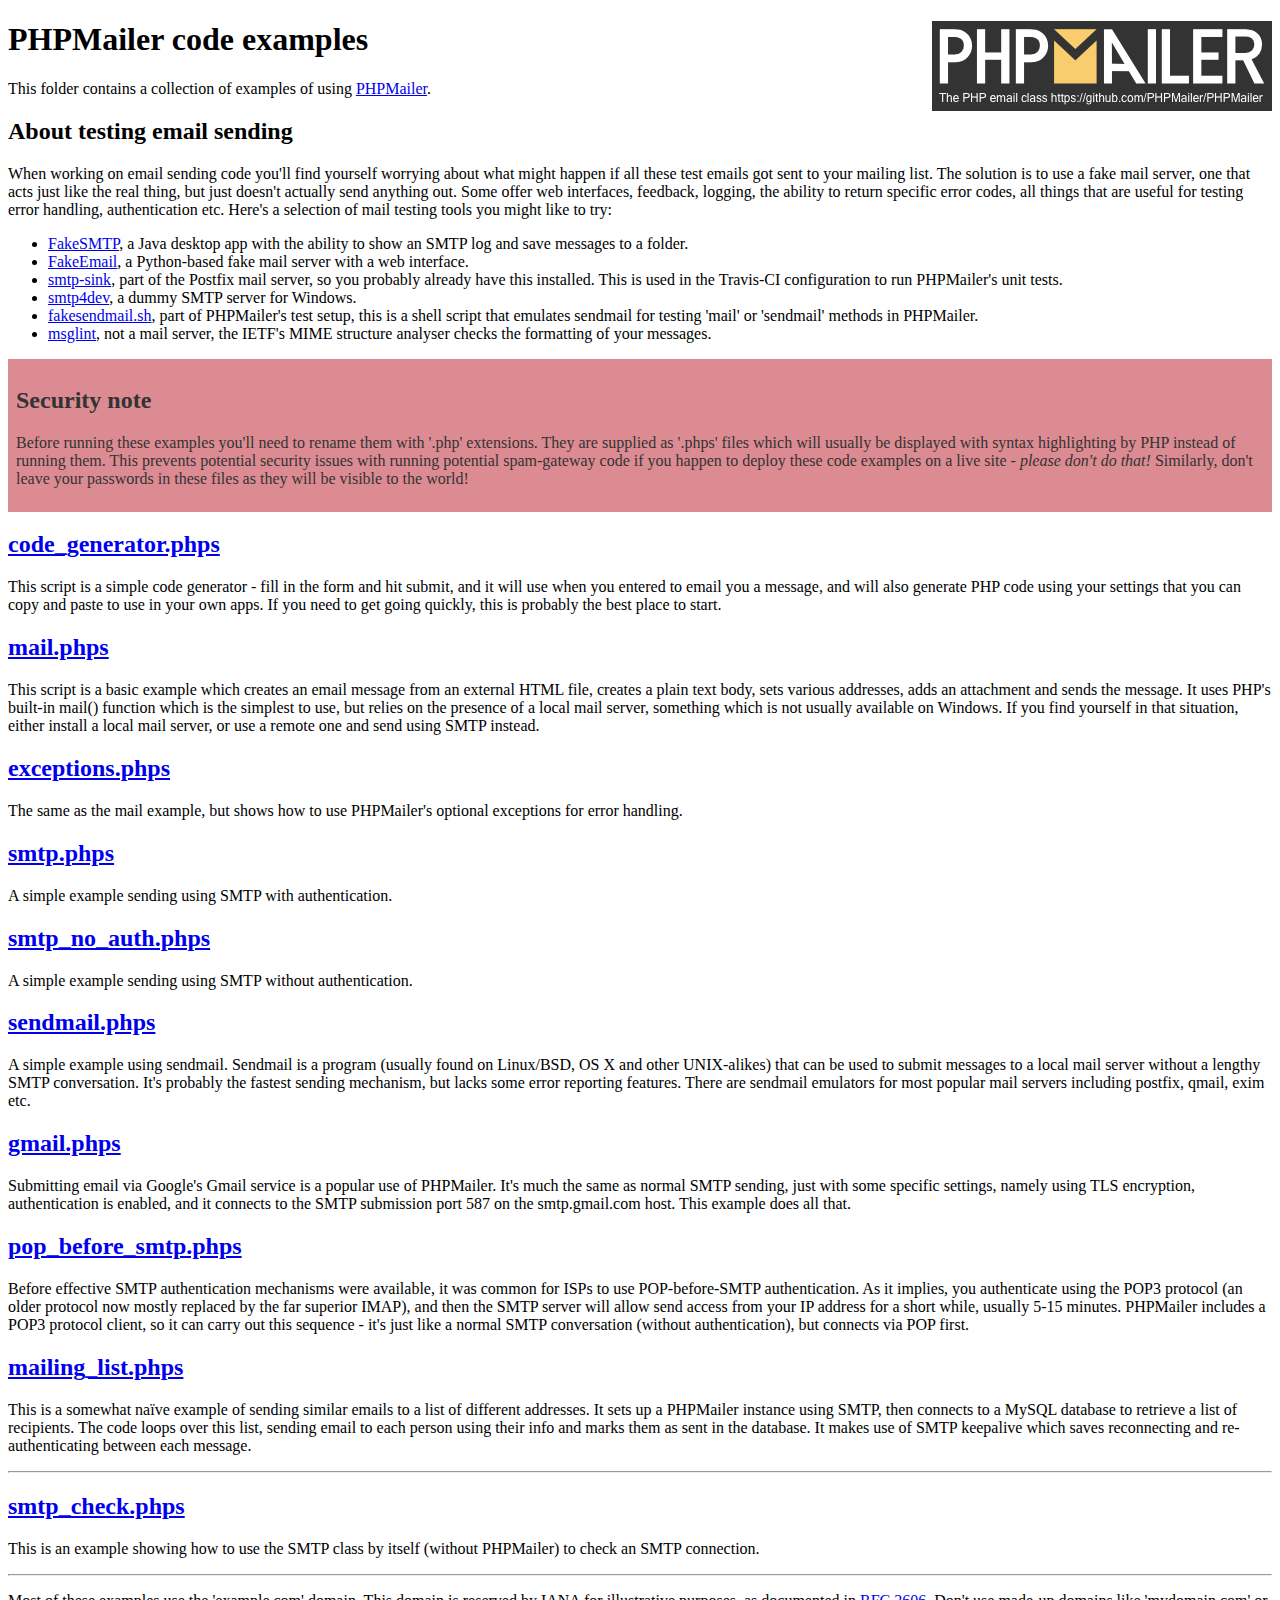
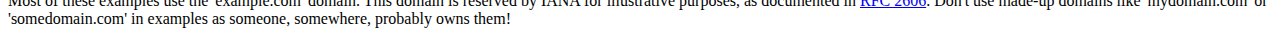
<file: php/phpmailer/5.2.23/examples/index.html>
<!DOCTYPE html>
<html>
<head>
	<meta charset="UTF-8">
	<title>PHPMailer Examples</title>
</head>
<body>
<h1>PHPMailer code examples<a href="https://github.com/PHPMailer/PHPMailer"><img src="images/phpmailer.png" style="float:right; border:0;" alt="PHPMailer logo"></a></h1>
<p>This folder contains a collection of examples of using <a href="https://github.com/PHPMailer/PHPMailer">PHPMailer</a>.</p>
<h2>About testing email sending</h2>
<p>When working on email sending code you'll find yourself worrying about what might happen if all these test emails got sent to your mailing list. The solution is to use a fake mail server, one that acts just like the real thing, but just doesn't actually send anything out. Some offer web interfaces, feedback, logging, the ability to return specific error codes, all things that are useful for testing error handling, authentication etc. Here's a selection of mail testing tools you might like to try:</p>
<ul>
  <li><a href="https://github.com/Nilhcem/FakeSMTP">FakeSMTP</a>, a Java desktop app with the ability to show an SMTP log and save messages to a folder. </li>
  <li><a href="https://github.com/isotoma/FakeEmail">FakeEmail</a>, a Python-based fake mail server with a web interface.</li>
  <li><a href="http://www.postfix.org/smtp-sink.1.html">smtp-sink</a>, part of the Postfix mail server, so you probably already have this installed. This is used in the Travis-CI configuration to run PHPMailer's unit tests.</li>
  <li><a href="http://smtp4dev.codeplex.com">smtp4dev</a>, a dummy SMTP server for Windows.</li>
  <li><a href="https://github.com/PHPMailer/PHPMailer/blob/master/test/fakesendmail.sh">fakesendmail.sh</a>, part of PHPMailer's test setup, this is a shell script that emulates sendmail for testing 'mail' or 'sendmail' methods in PHPMailer.</li>
  <li><a href="http://tools.ietf.org/tools/msglint/">msglint</a>, not a mail server, the IETF's MIME structure analyser checks the formatting of your messages.</li>
</ul>
<div style="padding: 8px; color: #333333; background-color: #dc8b92">
<h2>Security note</h2>
<p>Before running these examples you'll need to rename them with '.php' extensions. They are supplied as '.phps' files which will usually be displayed with syntax highlighting by PHP instead of running them. This prevents potential security issues with running potential spam-gateway code if you happen to deploy these code examples on a live site - <em>please don't do that!</em> Similarly, don't leave your passwords in these files as they will be visible to the world!</p>
</div>
<h2><a href="code_generator.phps">code_generator.phps</a></h2>
<p>This script is a simple code generator - fill in the form and hit submit, and it will use when you entered to email you a message, and will also generate PHP code using your settings that you can copy and paste to use in your own apps. If you need to get going quickly, this is probably the best place to start.</p>
<h2><a href="mail.phps">mail.phps</a></h2>
<p>This script is a basic example which creates an email message from an external HTML file, creates a plain text body, sets various addresses, adds an attachment and sends the message. It uses PHP's built-in mail() function which is the simplest to use, but relies on the presence of a local mail server, something which is not usually available on Windows. If you find yourself in that situation, either install a local mail server, or use a remote one and send using SMTP instead.</p>
<h2><a href="exceptions.phps">exceptions.phps</a></h2>
<p>The same as the mail example, but shows how to use PHPMailer's optional exceptions for error handling.</p>
<h2><a href="smtp.phps">smtp.phps</a></h2>
<p>A simple example sending using SMTP with authentication.</p>
<h2><a href="smtp_no_auth.phps">smtp_no_auth.phps</a></h2>
<p>A simple example sending using SMTP without authentication.</p>
<h2><a href="sendmail.phps">sendmail.phps</a></h2>
<p>A simple example using sendmail. Sendmail is a program (usually found on Linux/BSD, OS X and other UNIX-alikes) that can be used to submit messages to a local mail server without a lengthy SMTP conversation. It's probably the fastest sending mechanism, but lacks some error reporting features. There are sendmail emulators for most popular mail servers including postfix, qmail, exim etc.</p>
<h2><a href="gmail.phps">gmail.phps</a></h2>
<p>Submitting email via Google's Gmail service is a popular use of PHPMailer. It's much the same as normal SMTP sending, just with some specific settings, namely using TLS encryption, authentication is enabled, and it connects to the SMTP submission port 587 on the smtp.gmail.com host. This example does all that.</p>
<h2><a href="pop_before_smtp.phps">pop_before_smtp.phps</a></h2>
<p>Before effective SMTP authentication mechanisms were available, it was common for ISPs to use POP-before-SMTP authentication. As it implies, you authenticate using the POP3 protocol (an older protocol now mostly replaced by the far superior IMAP), and then the SMTP server will allow send access from your IP address for a short while, usually 5-15 minutes. PHPMailer includes a POP3 protocol client, so it can carry out this sequence - it's just like a normal SMTP conversation (without authentication), but connects via POP first.</p>
<h2><a href="mailing_list.phps">mailing_list.phps</a></h2>
<p>This is a somewhat naïve example of sending similar emails to a list of different addresses. It sets up a PHPMailer instance using SMTP, then connects to a MySQL database to retrieve a list of recipients. The code loops over this list, sending email to each person using their info and marks them as sent in the database. It makes use of SMTP keepalive which saves reconnecting and re-authenticating between each message.</p>
<hr>
<h2><a href="smtp_check.phps">smtp_check.phps</a></h2>
<p>This is an example showing how to use the SMTP class by itself (without PHPMailer) to check an SMTP connection.</p>
<hr>
<p>Most of these examples use the 'example.com' domain. This domain is reserved by IANA for illustrative purposes, as documented in <a href="http://tools.ietf.org/html/rfc2606">RFC 2606</a>. Don't use made-up domains like 'mydomain.com' or 'somedomain.com' in examples as someone, somewhere, probably owns them!</p>
</body>
</html>
</file>
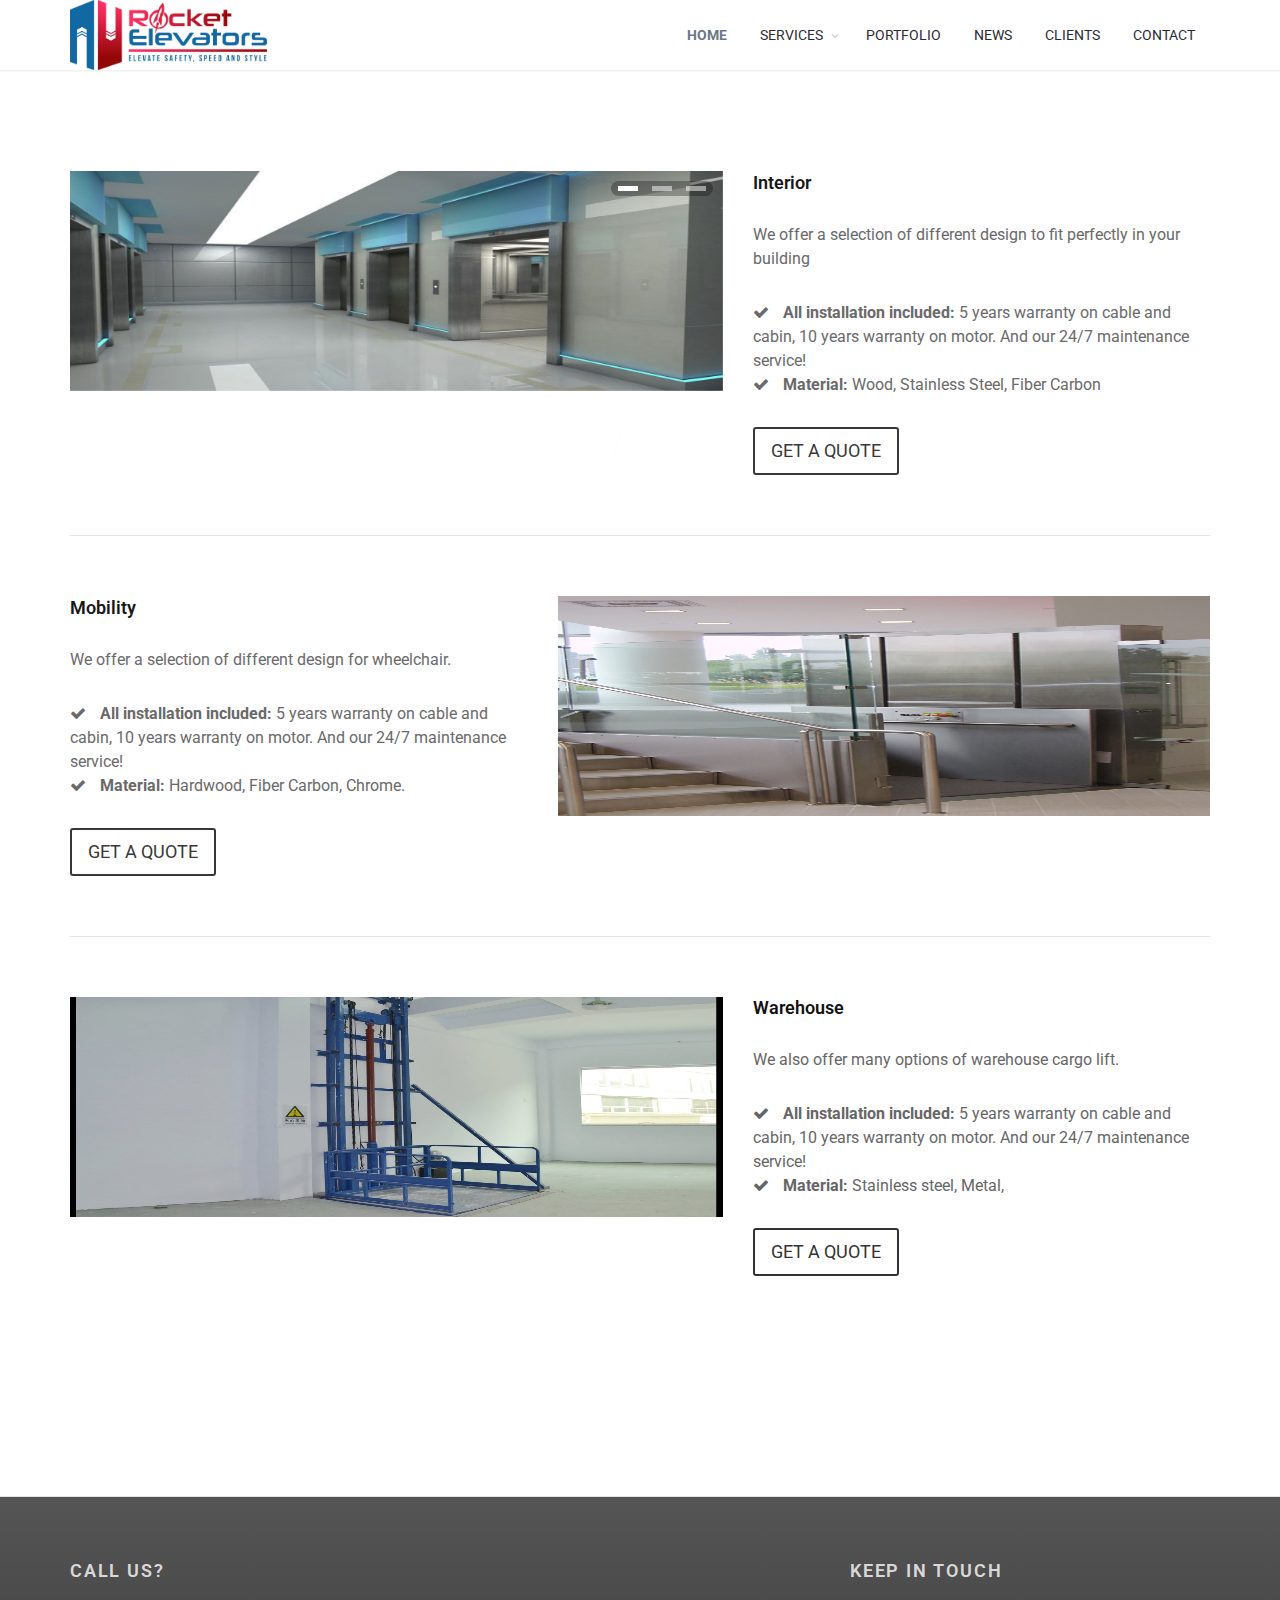
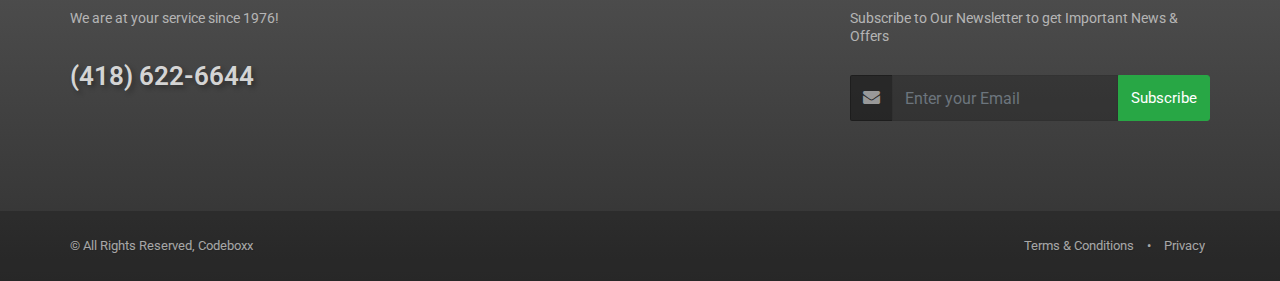
<file: corporate.html>
<!DOCTYPE html>
<html lang="en">
	<head>
		<meta charset="utf-8" />
		<title>Rocket Elevator - Corporate </title>
		<link rel="icon" type="image/PNG" href="assets/images/R2fav.png">
		<meta name="description" content="" />
		<meta name="Author" content="Dorin Grigoras [www.stepofweb.com]" />

		<!-- mobile settings -->
		<meta name="viewport" content="width=device-width, maximum-scale=1, initial-scale=1, user-scalable=0" />
		<!--[if IE]><meta http-equiv='X-UA-Compatible' content='IE=edge,chrome=1'><![endif]-->

		<!-- WEB FONTS : use %7C instead of | (pipe) -->
		<link href="https://fonts.googleapis.com/css?family=Roboto&display=swap" rel="stylesheet"/>

		<!-- CORE CSS -->
		<link href="assets/plugins/bootstrap/css/bootstrap.min.css" rel="stylesheet" type="text/css" />
		
		<!-- THEME CSS -->
		<link href="assets/css/essentials.css" rel="stylesheet" type="text/css" />
		<link href="assets/css/layout.css" rel="stylesheet" type="text/css" />

		<!-- PAGE LEVEL SCRIPTS -->
		<link href="assets/css/header-1.css" rel="stylesheet" type="text/css" />
		<link href="assets/css/color_scheme/red.css" rel="stylesheet" type="text/css" id="color_scheme" />
	</head>

	<!--
		AVAILABLE BODY CLASSES:
		
		smoothscroll 			= create a browser smooth scroll
		enable-animation		= enable WOW animations

		bg-grey					= grey background
		grain-grey				= grey grain background
		grain-blue				= blue grain background
		grain-green				= green grain background
		grain-blue				= blue grain background
		grain-orange			= orange grain background
		grain-yellow			= yellow grain background
		
		boxed 					= boxed layout
		pattern1 ... patern11	= pattern background
		menu-vertical-hide		= hidden, open on click
		
		BACKGROUND IMAGE [together with .boxed class]
		data-background="assets/images/_smarty/boxed_background/1.jpg"
	-->
	<body>
		<body>
			<div id="header" class="navbar-toggleable-md sticky header-md clearfix">

				<!-- TOP NAV -->
				<header id="topNav">
					<div class="container">

						<!-- Mobile Menu Button -->
						<button class="btn btn-mobile" data-toggle="collapse" data-target=".nav-main-collapse">
							<i class="fa fa-bars"></i>
						</button>

						<!-- Logo -->
						<a class="logo float-left scrollTo" href="#top">
							<img src="assets/images/R2.png" alt="" />
						</a>

						<!-- 
							Top Nav 
							
							AVAILABLE CLASSES:
							submenu-dark = dark sub menu
						-->
						<div class="navbar-collapse collapse float-right nav-main-collapse submenu-dark">
							<nav class="nav-main">

								<!-- 
									.nav-onepage
									Required for onepage navigation links
									
									Add .external for an external link!
								-->
								<ul id="topMain" class="nav nav-pills nav-main nav-onepage">
									<li class="active"><!-- HOME -->
										<a href="index.html">
											HOME
										</a>
									</li>
									<li><!-- SERVICES -->
										<li class="dropdown" >
											<a class="dropdown-toggle" href="index.html#services">
												SERVICES
											</a>
											<ul class="dropdown-menu">
												<li><a href="residential.html">Residential Services</a></li>
												<li><a href="corporate.html">Corporate Services</a></li>
											</ul>
										</li>

									</li>
									<li><!-- WORK -->
										<a href="index.html#work">
											PORTFOLIO
										</a>
									</li>
									<li><!-- NEWS -->
										<a href="index.html#news">
											NEWS
										</a>
									</li>

									</li>
									<li><!-- CLIENTS -->
										<a href="index.html#clients">
											CLIENTS
										</a>
									</li>

									<li><!-- CONTACT -->
										<a href="index.html#contact">
											CONTACT
										</a>
									</li>
								</ul>

							</nav>
						</div>

					</div>
				</header>
				<!-- /Top Nav -->

			</div>



			<!-- -->
			<section>
				<div class="container">

					<div id="portfolio">




						<div class="mix-grid">

							<div class="row mix interior"><!-- item -->

								<div class="col-md-7"><!-- image -->
									<div class="item-box">
										<figure>
											<span class="item-hover">
												<span class="overlay dark-1"></span>
												<span class="inner">



													

												</span>
											</span>

											<!-- carousel -->
											<div class="owl-carousel buttons-autohide controlls-over m-0" data-plugin-options='{"singleItem": true, "autoPlay": 4000, "navigation": false, "pagination": true, "transitionStyle":"goDown"}'>
												<div>
													<img class="img-fluid" src="assets/images/corporate1.jpg" width="800" height="533" alt="">
												</div>
												<div>
													<img class="img-fluid" src="assets/images/corporate2.jpg" width="800" height="533" alt="">
												</div>
												<div>
													<img class="img-fluid" src="assets/images/corporate3.jpg" width="800" height="533" alt="">
												</div>
											</div>
											<!-- /carousel -->

										</figure>
									</div>
								</div><!-- /image -->
								
								<div class="col-md-5"><!-- description -->
									<h2>
										<p> Interior</p>
									</h2>


									<div class="mt-30"><!-- description -->

										<p>We offer a selection of different design to fit perfectly in your building</p>

										<ul class="list-unstyled">
											<li>
												<i class="fa fa-check"></i> 
												<strong>All installation included:</strong> 5 years warranty on cable and cabin, 10 years warranty on motor. And our 24/7 maintenance service!
											</li>
											<li>
												<i class="fa fa-check"></i> 
												<strong>Material:</strong> Wood, Stainless Steel, Fiber Carbon 
											</li>

										</ul>

										<a class="btn btn-lg btn-default btn-bordered fs-15" href="submissionform.html">GET A QUOTE</a>

									</div>

								</div><!-- /description -->

							</div><!-- /item -->





							<div class="row mix mobility"><!-- item -->
								
								<div class="col-md-5"><!-- description -->
									<h2>
										<p>Mobility</p>
									</h2>


									<div class="mt-30">
										<!-- description -->

										<p>We offer a selection of different design for wheelchair.</p>
										<ul class="list-unstyled">
											<li>
												<i class="fa fa-check"></i> 
												<strong>All installation included:</strong> 5 years warranty on cable and cabin, 10 years warranty on motor. And our 24/7 maintenance service!
											</li>
											<li>
												<i class="fa fa-check"></i> 
												<strong>Material:</strong> Hardwood, Fiber Carbon, Chrome.
											</li>
										</ul>

										<a class="btn btn-lg btn-default btn-bordered fs-15" href="submissionform.html">GET A QUOTE</a>

									</div>

								</div><!-- /description -->

								<div class="col-md-7"><!-- image -->
									<div class="item-box">
										<figure>
											<span class="item-hover">
												<span class="overlay dark-5"></span>
												<span class="inner">

													<!-- lightbox -->
													<a class="ico-rounded lightbox" href="assets/images/corpmobility.jpg" data-plugin-options='{"type":"image"}'>
														<span class="fa fa-plus fs-20"></span>
													</a>



												</span>
											</span>
											<img class="img-fluid" src="assets/images/corpmobility.jpg" width="800" height="533" alt="">
										</figure>
									</div>
								</div><!-- /image -->

							</div><!-- /item -->


							<div class="row mix exterior"><!-- item -->

								<div class="col-md-7"><!-- image -->
									<div class="item-box">
										<figure>
											<span class="item-hover">
												<span class="overlay dark-5"></span>
												<span class="inner">

													<!-- lightbox -->
													<a class="ico-rounded lightbox" href="assets/images/warehouse.jpg" data-plugin-options='{"type":"image"}'>
														<span class="fa fa-plus fs-20"></span>
													</a>


												</span>
											</span>
											<img class="img-fluid" src="assets/images/warehouse.jpg" width="800" height="533" alt="">
										</figure>
									</div>
								</div><!-- /image -->
								
								<div class="col-md-5"><!-- description -->
									<h2>
										<p>Warehouse</p>
									</h2>


									<div class="mt-30"><!-- description -->

										<p>We also offer many options of warehouse cargo lift.</p>

										<ul class="list-unstyled">
											<li>
												<i class="fa fa-check"></i> 
												<strong>All installation included:</strong> 5 years warranty on cable and cabin, 10 years warranty on motor. And our 24/7 maintenance service!
											</li>
											<li>
												<i class="fa fa-check"></i> 
												<strong>Material:</strong> Stainless steel, Metal, 
											</li>
										</ul>

										<a class="btn btn-lg btn-default btn-bordered fs-15" href="submissionform.html">GET A QUOTE</a>

									</div>

								</div><!-- /description -->

							</div><!-- /item -->

						</div>

					</div>
					
				</div>
			</section>
			<!-- / -->




			<!-- FOOTER -->
			<footer id="footer">
				<div class="container">


					<div class="row">

						<!-- col #1 -->
						<div class="col-md-8">
							

							<h3 class="letter-spacing-1">CALL US?</h3>

							<!-- Small Description -->
							<p>
								We are at your service since 1976!
							</p>
							<a href="tel:+14186226644"><h2>(418) 622-6644</h2></a>
						</div>
						<!-- /col #1 -->

						
						
						<div class="col-md-4">
							<h3 class="letter-spacing-1">KEEP IN TOUCH</h3>

							<!-- Newsletter Form -->
							<p>Subscribe to Our Newsletter to get Important News & Offers</p>

							<form class="validate" action="php/newsletter.php" method="post" data-success="Subscribed! Thank you!" data-toastr-position="bottom-right">
								<div class="input-group">
									<span class="input-group-addon"><i class="fa fa-envelope"></i></span>
									<input type="email" id="email" name="email" class="form-control required" placeholder="Enter your Email">
									<span class="input-group-btn">
										<button class="btn btn-success" type="submit">Subscribe</button>
									</span>
								</div>
							</form>
							<!-- /Newsletter Form -->


						</div>
						
					    

					</div>


				</div>

				<div class="copyright">
					<div class="container">
						<ul class="float-right m-0 list-inline mobile-block">
							<li><a href="#">Terms &amp; Conditions</a></li>
							<li>&bull;</li>
							<li><a href="#">Privacy</a></li>
						</ul>
						&copy; All Rights Reserved,<a href="http://codeboxx.biz"> Codeboxx </a>
					</div>
				</div>

			</footer>
			<!-- /FOOTER -->

		</div>

	


		<!-- SCROLL TO TOP -->
		<a href="#" id="toTop"></a>


		<!-- PRELOADER -->
		<div id="preloader">
			<div class="inner">
				<span class="loader"></span>
			</div>
		</div><!-- /PRELOADER -->


		<!-- JAVASCRIPT FILES -->
		<script>var plugin_path = 'assets/plugins/';</script>
		<script src="assets/plugins/jquery/jquery-3.3.1.min.js"></script>

		<script src="assets/js/scripts.js"></script>
		<script>console.log("Salut les coachs")</script>

	</body>
</html>
</file>
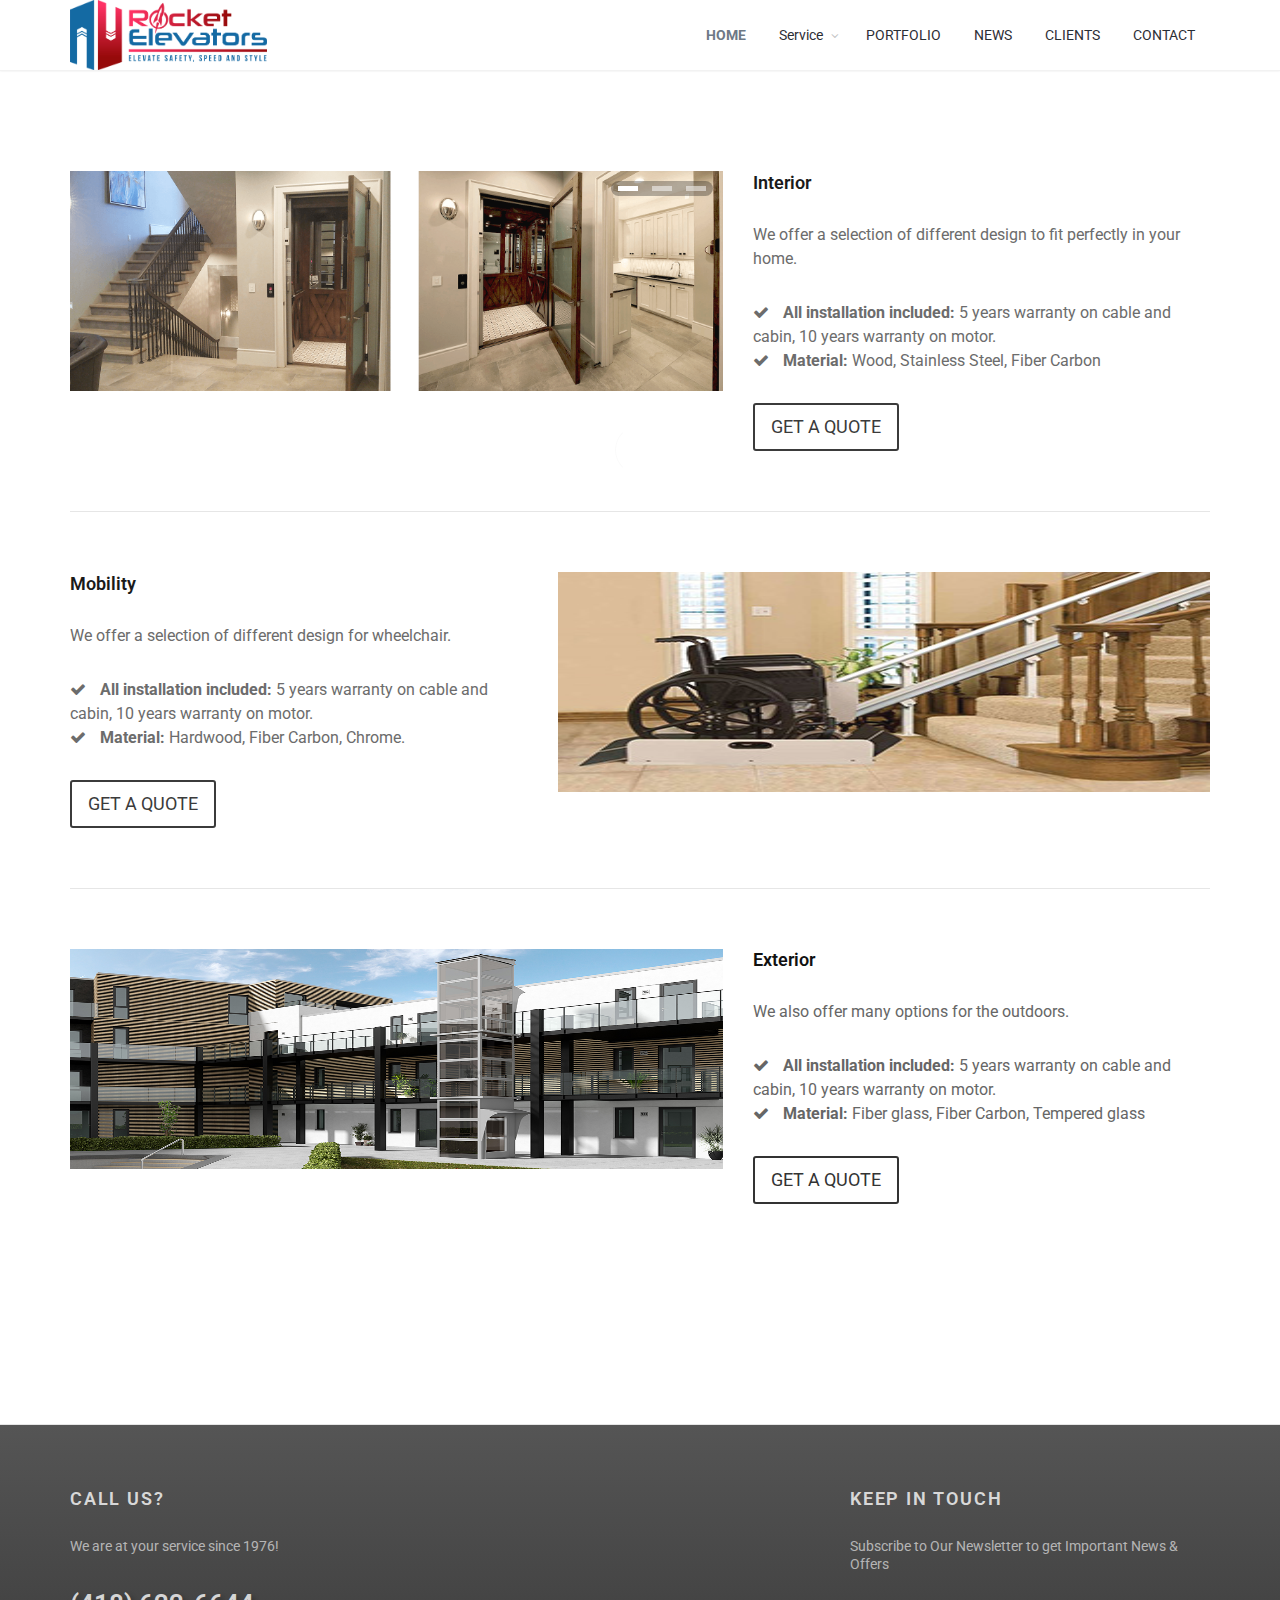
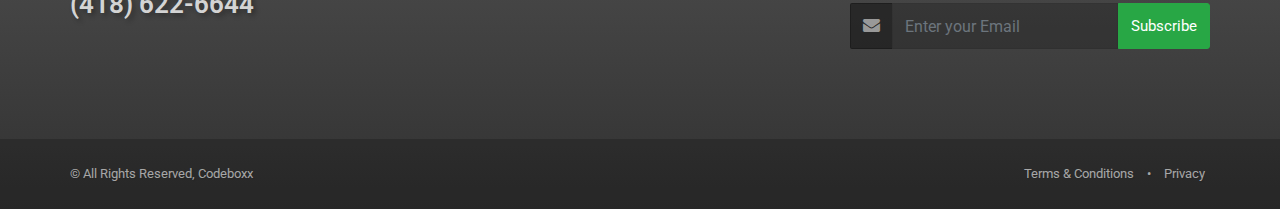
<file: residential.html>
<!DOCTYPE html>
<html lang="en">
	<head>
		<meta charset="utf-8" />
		<title>Rocket Elevator - Residential </title>
		<link rel="icon" type="image/PNG" href="assets/images/R2fav.png">
		<meta name="description" content="" />
		<meta name="Author" content="Dorin Grigoras [www.stepofweb.com]" />

		<!-- mobile settings -->
		<meta name="viewport" content="width=device-width, maximum-scale=1, initial-scale=1, user-scalable=0" />
		<!--[if IE]><meta http-equiv='X-UA-Compatible' content='IE=edge,chrome=1'><![endif]-->

		<!-- WEB FONTS : use %7C instead of | (pipe) -->
		<link href="https://fonts.googleapis.com/css?family=Roboto&display=swap" rel="stylesheet"/>

		<!-- CORE CSS -->
		<link href="assets/plugins/bootstrap/css/bootstrap.min.css" rel="stylesheet" type="text/css" />
		
		<!-- THEME CSS -->
		<link href="assets/css/essentials.css" rel="stylesheet" type="text/css" />
		<link href="assets/css/layout.css" rel="stylesheet" type="text/css" />

		<!-- PAGE LEVEL SCRIPTS -->
		<link href="assets/css/header-1.css" rel="stylesheet" type="text/css" />
		<link href="assets/css/color_scheme/red.css" rel="stylesheet" type="text/css" id="color_scheme" />

		

	</head>

	<!--
		AVAILABLE BODY CLASSES:
		
		smoothscroll 			= create a browser smooth scroll
		enable-animation		= enable WOW animations

		bg-grey					= grey background
		grain-grey				= grey grain background
		grain-blue				= blue grain background
		grain-green				= green grain background
		grain-blue				= blue grain background
		grain-orange			= orange grain background
		grain-yellow			= yellow grain background
		
		boxed 					= boxed layout
		pattern1 ... patern11	= pattern background
		menu-vertical-hide		= hidden, open on click
		
		BACKGROUND IMAGE [together with .boxed class]
		data-background="assets/images/_smarty/boxed_background/1.jpg"
	-->
	<body>
		<body>

			<div id="header" class="navbar-toggleable-md sticky header-md clearfix">

				<!-- TOP NAV -->
				<header id="topNav">
					<div class="container">

						<!-- Mobile Menu Button -->
						<button class="btn btn-mobile" data-toggle="collapse" data-target=".nav-main-collapse">
							<i class="fa fa-bars"></i>
						</button>

						<!-- Logo -->
						<a class="logo float-left scrollTo" href="#top">
							<img src="assets/images/R2.png" alt="" />
						</a>

						<!-- 
							Top Nav 
							
							AVAILABLE CLASSES:
							submenu-dark = dark sub menu
						-->
						<div class="navbar-collapse collapse float-right nav-main-collapse submenu-dark">
							<nav class="nav-main">

								<!-- 
									.nav-onepage
									Required for onepage navigation links
									
									Add .external for an external link!
								-->
								<ul id="topMain" class="nav nav-pills nav-main nav-onepage">
									<li class="active"><!-- HOME -->
										<a href="index.html">
											HOME
										</a>
									</li>
									<li><!-- SERVICES -->
										<li class="dropdown">
											<a class="dropdown-toggle" href="index.html#services">
												Service
											</a>
											<ul class="dropdown-menu">
												<li><a href="residential.html">Residential Services</a></li>
												<li><a href="corporate.html">Corporate Services</a></li>
											</ul>
										</li>

									</li>
									<li><!-- WORK -->
										<a href="index.html#work">
											PORTFOLIO
										</a>
									</li>
									<li><!-- NEWS -->
										<a href="index.html#news">
											NEWS
										</a>
									</li>

									</li>
									<li><!-- CLIENTS -->
										<a href="index.html#clients">
											CLIENTS
										</a>
									</li>

									<li><!-- CONTACT -->
										<a href="index.html#contact">
											CONTACT
										</a>
									</li>
								</ul>

							</nav>
						</div>

					</div>
				</header>
				<!-- /Top Nav -->

			</div>
		<!-- -->
			<section>
				<div class="container">

					<div id="portfolio">




						<div class="mix-grid">

							<div class="row mix interior"><!-- item -->

								<div class="col-md-7"><!-- image -->
									<div class="item-box">
										<figure>
											<span class="item-hover">
												<span class="overlay dark-1"></span>
												<span class="inner">



													

												</span>
											</span>

											<!-- carousel -->
											<div class="owl-carousel buttons-autohide controlls-over m-0" data-plugin-options='{"singleItem": true, "autoPlay": 4000, "navigation": false, "pagination": true, "transitionStyle":"goDown"}'>
												<div>
													<img class="img-fluid" src="assets/images/residential1.png" width="800" height="533" alt="">
												</div>
												<div>
													<img class="img-fluid" src="assets/images/residential2.jpg" width="800" height="533" alt="">
												</div>
												<div>
													<img class="img-fluid" src="assets/images/residential3.jpg" width="800" height="533" alt="">
												</div>
											</div>
											<!-- /carousel -->

										</figure>
									</div>
								</div><!-- /image -->
								
								<div class="col-md-5"><!-- description -->
									<h2>
										<p> Interior</p>
									</h2>


									<div class="mt-30"><!-- description -->

										<p>We offer a selection of different design to fit perfectly in your home.</p>

										<ul class="list-unstyled">
											<li>
												<i class="fa fa-check"></i> 
												<strong>All installation included:</strong> 5 years warranty on cable and cabin, 10 years warranty on motor.
											</li>
											<li>
												<i class="fa fa-check"></i> 
												<strong>Material:</strong> Wood, Stainless Steel, Fiber Carbon 
											</li>

										</ul>

										<a class="btn btn-lg btn-default btn-bordered fs-15" href="submissionform.html">GET A QUOTE</a>

									</div>

								</div><!-- /description -->

							</div><!-- /item -->





							<div class="row mix mobility"><!-- item -->
								
								<div class="col-md-5"><!-- description -->
									<h2>
										<p>Mobility</p>
									</h2>


									<div class="mt-30">
										<!-- description -->

										<p>We offer a selection of different design for wheelchair.</p>
										<ul class="list-unstyled">
											<li>
												<i class="fa fa-check"></i> 
												<strong>All installation included:</strong> 5 years warranty on cable and cabin, 10 years warranty on motor.
											</li>
											<li>
												<i class="fa fa-check"></i> 
												<strong>Material:</strong> Hardwood, Fiber Carbon, Chrome.
											</li>
										</ul>

										<a class="btn btn-lg btn-default btn-bordered fs-15" href="submissionform.html">GET A QUOTE</a>

									</div>

								</div><!-- /description -->

								<div class="col-md-7"><!-- image -->
									<div class="item-box">
										<figure>
											<span class="item-hover">
												<span class="overlay dark-5"></span>
												<span class="inner">

													<!-- lightbox -->
													<a class="ico-rounded lightbox" href="assets/images/mobility1.jpg" data-plugin-options='{"type":"image"}'>
														<span class="fa fa-plus fs-20"></span>
													</a>



												</span>
											</span>
											<img class="img-fluid" src="assets/images/mobility1.jpg" width="800" height="533" alt="">
										</figure>
									</div>
								</div><!-- /image -->

							</div><!-- /item -->


							<div class="row mix exterior"><!-- item -->

								<div class="col-md-7"><!-- image -->
									<div class="item-box">
										<figure>
											<span class="item-hover">
												<span class="overlay dark-5"></span>
												<span class="inner">

													<!-- lightbox -->
													<a class="ico-rounded lightbox" href="assets/images/exterior1.jpg" data-plugin-options='{"type":"image"}'>
														<span class="fa fa-plus fs-20"></span>
													</a>


												</span>
											</span>
											<img class="img-fluid" src="assets/images/exterior1.jpg" width="800" height="533" alt="">
										</figure>
									</div>
								</div><!-- /image -->
								
								<div class="col-md-5"><!-- description -->
									<h2>
										<p>Exterior</p>
									</h2>


									<div class="mt-30"><!-- description -->

										<p>We also offer many options for the outdoors.</p>

										<ul class="list-unstyled">
											<li>
												<i class="fa fa-check"></i> 
												<strong>All installation included:</strong> 5 years warranty on cable and cabin, 10 years warranty on motor.
											</li>
											<li>
												<i class="fa fa-check"></i> 
												<strong>Material:</strong> Fiber glass, Fiber Carbon, Tempered glass
											</li>
										</ul>

										<a class="btn btn-lg btn-default btn-bordered fs-15" href="submissionform.html">GET A QUOTE</a>

									</div>

								</div><!-- /description -->

							</div><!-- /item -->

						</div>

					</div>
					
				</div>
			</section>
			<!-- / -->





			<!-- FOOTER -->
			<footer id="footer">
				<div class="container">


					<div class="row">

						<!-- col #1 -->
						<div class="col-md-8">

							<h3 class="letter-spacing-1">CALL US?</h3>

							<!-- Small Description -->
							<p>
								We are at your service since 1976!
							</p>
							<a href="tel:+14186226644"><h2>(418) 622-6644</h2></a>
						</div>
						<!-- /col #1 -->

						
						
						<div class="col-md-4">
							<h3 class="letter-spacing-1">KEEP IN TOUCH</h3>

							<!-- Newsletter Form -->
							<p>Subscribe to Our Newsletter to get Important News & Offers</p>

							<form class="validate" action="php/newsletter.php" method="post" data-success="Subscribed! Thank you!" data-toastr-position="bottom-right">
								<div class="input-group">
									<span class="input-group-addon"><i class="fa fa-envelope"></i></span>
									<input type="email" id="email" name="email" class="form-control required" placeholder="Enter your Email">
									<span class="input-group-btn">
										<button class="btn btn-success" type="submit">Subscribe</button>
									</span>
								</div>
							</form>
							<!-- /Newsletter Form -->


						</div>
						
					    

					</div>


				</div>

				<div class="copyright">
					<div class="container">
						<ul class="float-right m-0 list-inline mobile-block">
							<li><a href="#">Terms &amp; Conditions</a></li>
							<li>&bull;</li>
							<li><a href="#">Privacy</a></li>
						</ul>
						&copy; All Rights Reserved,<a href="http://codeboxx.biz"> Codeboxx </a>
					</div>
				</div>

			</footer>
			<!-- /FOOTER -->

		</div>

	


		<!-- SCROLL TO TOP -->
		<a href="#" id="toTop"></a>


		<!-- PRELOADER -->
		<div id="preloader">
			<div class="inner">
				<span class="loader"></span>
			</div>
		</div><!-- /PRELOADER -->


		<!-- JAVASCRIPT FILES -->
		<script>var plugin_path = 'assets/plugins/';</script>
		<script src="assets/plugins/jquery/jquery-3.3.1.min.js"></script>
		<script>console.log("Salut les coachs!!")</script>


		<script src="assets/js/scripts.js"></script>
		

	</body>
</html>
</file>
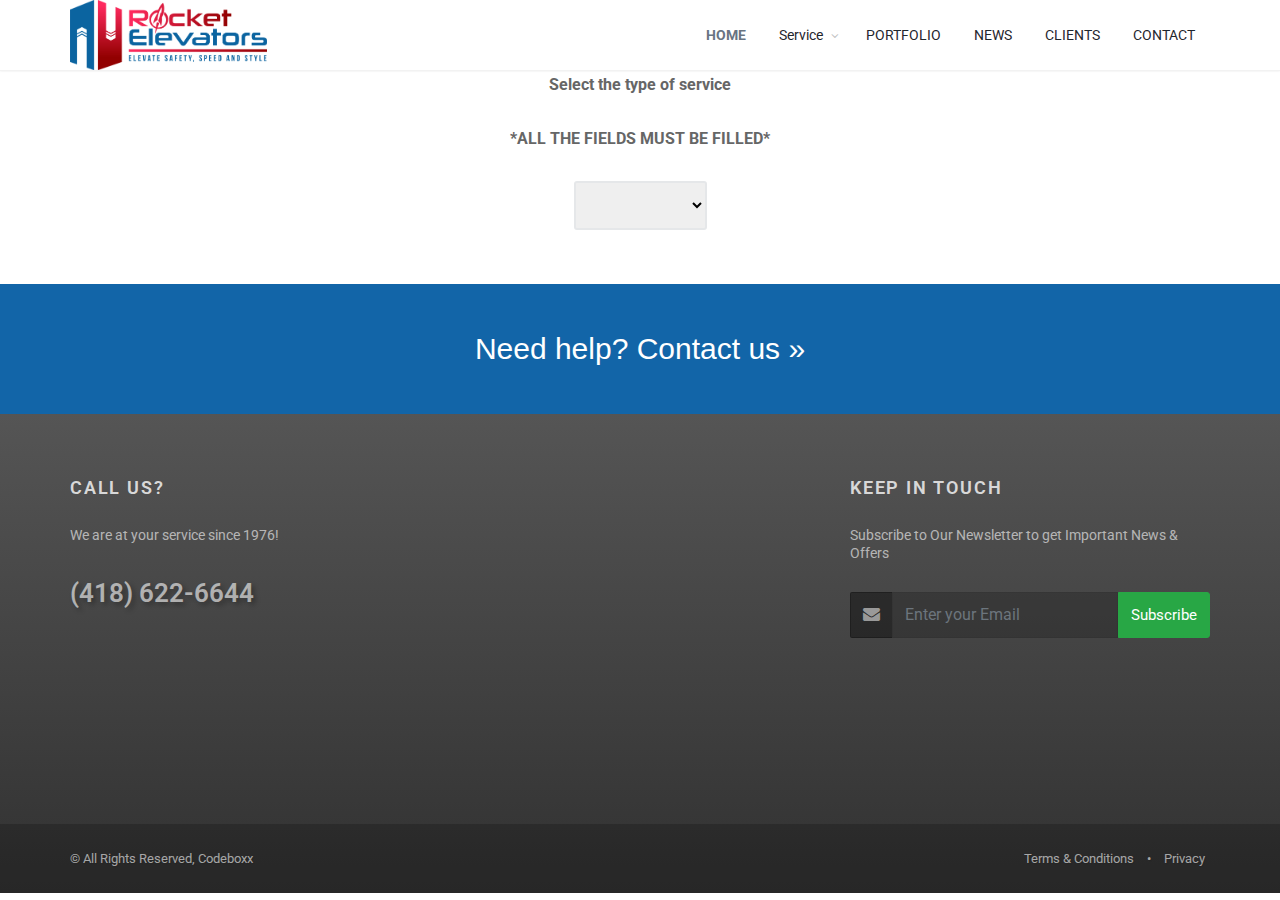
<file: SubmissionForm.html>
<!DOCTYPE html>
<html lang="en">
		<style> 
			
				.customSelect {
					text-align: center;
					position: static;
				}
				#footer{
					position: relative;
				}
				html {
					height: 100%;
				}
				body {height: 100%;}
				#DivApp {	
					display: none;
					text-align: center;
					position: auto;
				}
				#DivFloor {
					background-color: white;
					display: none;
					text-align: center;
					position: auto;
				}
				#DivBase {
					background-color: white;
					display: none;
					text-align: center;
				}
				#DivBus {
					background-color: white;
					display: none;
					text-align: center;
				}
				#DivPark {
					background-color: white;
					display: none;
					justify-content: center;
					text-align: center;
				}
				#DivCage {
					background-color: white;
					display: none;
					text-align: center;
				}
				#DivCom {
					background-color: white;
					display: none;
					text-align: center;
				}
				#DivPeople {
					background-color: white;
					display: none;
					text-align: center;
				}
				#DivHours {
					background-color: white;
					display: none;
					text-align: center;
				}
				#DivElev {
					background-color: white;
					display: none;
					text-align: center;
				}
				#ChoiceModel {
					position: auto;
					text-align: center;
					display: none;
				}
				#TotalCost {
					text-align: center;
				}
				#InstallationCost {
					text-align: center;
				}
				#PriceUnit {
					text-align: center;
				}
				#mySelect {
					height: auto;
				}
				
				
				</style>
				
	<head>
		<meta charset="utf-8" />
		<title>Rocket Elevators - Submission Form </title>
		<link rel="icon" type="image/PNG" href="assets/images/R2fav.png">
		<meta name="description" content="" />
		<meta name="Author" content="Dorin Grigoras [www.stepofweb.com]" />

		<!-- mobile settings -->
		<meta name="viewport" content="width=device-width, maximum-scale=1, initial-scale=1, user-scalable=0" />
		<!--[if IE]><meta http-equiv='X-UA-Compatible' content='IE=edge,chrome=1'><![endif]-->

		<!-- WEB FONTS : use %7C instead of | (pipe) -->
		<link href="https://fonts.googleapis.com/css?family=Roboto&display=swap" rel="stylesheet"/>

		<!-- CORE CSS -->
		<link href="assets/plugins/bootstrap/css/bootstrap.min.css" rel="stylesheet" type="text/css" />
		<!--
		<!- REVOLUTION SLIDER ->
		<link href="assets/plugins/slider.revolution/css/extralayers.css" rel="stylesheet" type="text/css" />
		<link href="assets/plugins/slider.revolution/css/settings.css" rel="stylesheet" type="text/css" />
	    -->
		<!-- THEME CSS -->
		<link href="assets/css/essentials.css" rel="stylesheet" type="text/css" />
		<link href="assets/css/layout.css" rel="stylesheet" type="text/css" />

		<!-- PAGE LEVEL SCRIPTS -->
		<link href="assets/css/header-1.css" rel="stylesheet" type="text/css" />
		<link href="assets/css/color_scheme/red.css" rel="stylesheet" type="text/css" id="color_scheme" />
		<script type="text/javascript" src="assets/plugins/egg.min.js"></script>
		<script type="text/javascript">
		  var egg = new Egg();
		  egg.addCode("up,up,down,down,left,right,left,right,b,a", function() {
			jQuery('#egggif').fadeIn(500, function() {
			  window.setTimeout(function() { jQuery('#egggif').hide(); }, 5000);
			});
		  }, "konami code activated");
		  egg.addHook(function(){
			console.log(this.activeEgg.metadata);
		  });
		  egg.listen();
		</script>
		  <style type="text/css">
			#egggif {position: absolute; margin-left: 100px; margin-right: 100px ;margin-top: 100px; display: none; }
		  </style>
	</head>

	<!--
		AVAILABLE BODY CLASSES:
		
		smoothscroll 			= create a browser smooth scroll
		enable-animation		= enable WOW animations
		bg-grey					= grey background
		grain-grey				= grey grain background
		grain-blue				= blue grain background
		grain-green				= green grain background
		grain-blue				= blue grain background
		grain-orange			= orange grain background
		grain-yellow			= yellow grain background
		
		boxed 					= boxed layout
		pattern1 ... patern11	= pattern background
		menu-vertical-hide		= hidden, open on click
		
		BACKGROUND IMAGE [together with .boxed class]
		data-background="assets/images/_smarty/boxed_background/1.jpg"
	-->


			<!-- 
				AVAILABLE HEADER CLASSES
				Default nav height: 96px
				.header-md 		= 70px nav height
				.header-sm 		= 60px nav height
				.b-0 		= remove bottom border (only with transparent use)
				.transparent	= transparent header
				.translucent	= translucent header
				.sticky			= sticky header
				.static			= static header
				.dark			= dark header
				.bottom			= header on bottom
				
				shadow-before-1 = shadow 1 header top
				shadow-after-1 	= shadow 1 header bottom
				shadow-before-2 = shadow 2 header top
				shadow-after-2 	= shadow 2 header bottom
				shadow-before-3 = shadow 3 header top
				shadow-after-3 	= shadow 3 header bottom
				.clearfix		= required for mobile menu, do not remove!
				Example Usage:  class="clearfix sticky header-sm transparent b-0"
			-->
			<body>
				<img id="egggif" src="assets/images/egg.gif" height="500" width="500" />
			<div id="header" class="navbar-toggleable-md sticky header-md clearfix">

				<!-- TOP NAV -->
				<header id="topNav">
					<div class="container">

						<!-- Mobile Menu Button -->
						<button class="btn btn-mobile" data-toggle="collapse" data-target=".nav-main-collapse">
							<i class="fa fa-bars"></i>
						</button>

						<!-- Logo -->
						<a class="logo float-left scrollTo" href="#top">
							<img src="assets/images/R2.png" alt="" />
						</a>

						<!-- 
							Top Nav 
							
							AVAILABLE CLASSES:
							submenu-dark = dark sub menu
						-->
						<div class="navbar-collapse collapse float-right nav-main-collapse submenu-dark">
							<nav class="nav-main">

								<!-- 
									.nav-onepage
									Required for onepage navigation links
									
									Add .external for an external link!
								-->
								<ul id="topMain" class="nav nav-pills nav-main nav-onepage">
									<li class="active"><!-- HOME -->
										<a href="index.html">
											HOME
										</a>
									</li>
									<li><!-- SERVICES -->
										<li class="dropdown">
											<a class="dropdown-toggle" href="#services">
												Service
											</a>
											<ul class="dropdown-menu">
												<li><a href="residential.html">Residential Services</a></li>
												<li><a href="corporate.html">Corporate Services</a></li>
											</ul>
										</li>

									</li>
									<li><!-- WORK -->
										<a href="index.html#work">
											PORTFOLIO
										</a>
									</li>
									<li><!-- NEWS -->
										<a href="index.html#news">
											NEWS
										</a>
									</li>

									</li>
									<li><!-- CLIENTS -->
										<a href="index.html#clients">
											CLIENTS
										</a>
									</li>

									</li>
									<li><!-- CONTACT -->
										<a href="Index.html#contact">
											CONTACT
										</a>
									</li>
								</ul>

							</nav>
						</div>

					</div>
				</header>
				<!-- /Top Nav -->

			</div>



<div class="customSelect">
<p id="Text">  <strong>Select the type of service</strong> </p> 
<p id="text"><strong>*ALL THE FIELDS MUST BE FILLED*</strong></p>
 

<select id="mySelect" onchange="Choice()" >
    <option selected disabled hidden style='display: none' value="" ></option>
    <option>Residential</option>
    <option>Commercial</option>
    <option>Corporate</option>
    <option>Hybrid</option>
  </select>


  


  


<br><br>
</div>


<script>
function SelectFunction() {
    var x = document.getElementById("mySelect");
    var i = x.selectedIndex;
  
    return i;
}
</script>

 
 
 
 <form id="Formulaire">
<div id="DivApp">How many appartements?<br>
	<input id="Appartement"    type="number" name="" value="" oninput="Call()" onkeyup="Call()"  >   
</div>

<div id="DivFloor">How many floors?<br>
	<input id="Floor"    type="number" name=""  value=""  oninput="Call()"  onkeyup="Call()"> 
</div>

<div id="DivBase">How many basements?<br>
	<input id="Basements"    type="number" name=""  value="" oninput="Call()"  onkeyup="Call()">  
</div> 

<div id="DivBus">Enter the number of the separate businesses<br>
	<input id="Business"    type="number" name="" value="" oninput="Call()"  onkeyup="Call()" >    
</div>

<div id="DivPark">How many parking lots?<br>
	<input id="Parking"    type="number" name=""  value="" oninput="Call()"  onkeyup="Call()" > 
</div>

<div id="DivCage">How many lift cages you need?<br>
	<input id="Cages"    type="number" name=""  value=""  oninput="Call()"  onkeyup="Call()">   
</div>

<div id="DivCom">How many distinct businesses?<br>
	<input id="Companies"    type="number" name=""  value="" oninput="Call()"  onkeyup="Call()" >   
</div>

<div id="DivPeople">How many occupants per floor<br>
	<input id="PeopleFloor"    type="number" name=""  value="" input="Call()"  onkeyup="Call()">   
</div>

<div id="DivHours">How many open hours a day<br>
	<input id="OpenHours"    type="number" name=""  value="" max="24"  input="Call()"  onkeyup="Call()">   
</div>

<div id="DivElev">The number of elevators you need:<br> 
	<input id="ResultElevator"    type="number" name="" value=""  disabled>   
</div>

<div id="ChoiceModel">
<br>
  <p><strong>Now, you will need to choose between one of our three models :</strong></p>
  <input id =PriceUnitStandard type="radio" name="services" value="standard"  onchange="Price()" >Standard<br>
  <input id =PriceUnitPremium  type="radio" name="services" value="premium" onchange="Price()">Premium<br>
  <input id =PriceUnitExcelium type="radio" name="services" value="other" onchange="Price()">Excelium<br><br>

  <br>Price of an elevator : <input id="PriceUnit" type ="text"  disabled>
  <br>Installation fees : <input id="InstallationCost" type ="text"  disabled>
  <br>Total : <input id="TotalCost" type ="text"  disabled>
  <div class="h-100"></div>


 <br>   
</div>

 

 
 
<script> 	
	
	function Call()  {
   		FormulesSelected();
		  
   }
</script>


<script>


	function FormulesSelected()  {
	
   var service =  SelectFunction();  
   
   
   if ( service == 1 ){
	  ResultResidentialElevators(); 
   }
   
   if ( service == 2 ){
	  ResultCommercialElevators(); 
	  
   }
   
   if ( service == 3 ){
	  ResultCorporateElevators(); 
   }
   
   if ( service == 4 ){
	  ResultCorporateElevators(); 
   }
  
}
</script>


<script>
	function ResultResidentialElevators() {

		var Appt = document.getElementById("Appartement").value;
			if (Appt < 0){
				document.getElementById("Appartement").value = 1;
			};
		var FL = document.getElementById("Floor").value;
			if (FL < 0){
				document.getElementById("Floor").value = 1;
			};
		var BS = document.getElementById("Basements").value;
			if (BS < 0){
				document.getElementById("Basements").value = 1;
			};
		var Nber = Math.ceil( (Appt /FL) ); 
		var Nber2 = Math.ceil(Nber/6);
			  	   
		var ElevShaft =  Math.ceil(FL /20);
		var  NberElevators = Nber2*ElevShaft;

		if (Appt != 0 && FL != 0 && BS != 0){
			document.getElementById("ResultElevator").value = NberElevators;
		}else {
			document.getElementById("ResultElevator").value = 0;
		}
		return NberElevators;
		};	
		
		

	
	
	</script>


<script>
	function ResultCommercialElevators() {
			var Parking =   document.getElementById ("Parking").value;
				if (Parking < 0 ) {
					document.getElementById("Parking").value = 1;
				};
			var  Basement =   document.getElementById ("Basements").value;
				if (Basement < 0){
					document.getElementById("Basements").value =1;
				};
			
			var  Floor =   document.getElementById (	"Floor").value ;
				if (Floor < 0){
					document.getElementById("Floor").value = 1;
				};
			var  Business =   document.getElementById ("Business").value ;
				if(Business < 0){
					document.getElementById("Business").value = 1;
				};

			var Cages = document.getElementById("Cages").value;
				if (Cages < 0){
					document.getElementById("Cages").value = 1;
				};	
			
			if (Parking != 0  && Basement != 0   && Floor  != 0  &&  Business != 0){
				document.getElementById("ResultElevator").value = Cages;}
	        else {
				document.getElementById("ResultElevator").value = 0;
			    }
			return Cages;
		}												
</script>


<script>
	function ResultCorporateElevators() {
	   service = SelectFunction();

		var Floor =  document.getElementById("Floor").value;
			if(Floor < 0){
				document.getElementById("Floor").value = 1;
			};
		var FloorNum = Number(document.getElementById("Floor").value);
		
		var Basement =   document.getElementById("Basements").value;
			if (Basement < 0){
				document.getElementById("Basements").value = 1;
			};
		var BaseNum = Number(document.getElementById("Basements").value);

		var PeopleFloor = document.getElementById("PeopleFloor").value;
			if (PeopleFloor < 0){
				document.getElementById("PeopleFloor").value = 1;
			};
		var Business = document.getElementById("Business").value;
			if (Business < 0 ){
				document.getElementById("Business").value = 1;
			};
		var Parking= document.getElementById("Parking").value;
			if(Parking < 0){
				document.getElementById("Parking").value = 1;
			};
		var OpenHours = document.getElementById("OpenHours").value;
			if (OpenHours >= 25 ){
				document.getElementById("OpenHours").value = 24;
			};
			if (OpenHours < 0){
				document.getElementById("OpenHours").value = 1;
			};
		var Companies = document.getElementById("Companies").value;
			if (Companies < 0){
				document.getElementById("Companies").value = 1;
			};
		

		var Nber = Math.ceil( PeopleFloor*(FloorNum+BaseNum)/1000 ); 
		
		var ElevShaft =  Math.ceil((FloorNum+BaseNum)/20);
	 
		var NberResultElevatorsByCol =  Math.ceil(Nber/ElevShaft);
		
		var NberElevators=   NberResultElevatorsByCol*ElevShaft;        

		document.getElementById("ResultElevator").value = NberElevators;  
	   
		return NberElevators;
	
	}
	</script>

<script>
	function Price(){
		 var service = SelectFunction();

		if (service == 1){
			var NumberCorporateElevators = ResultResidentialElevators();
		}
		if (service == 2){
			var NumberCorporateElevators = ResultCommercialElevators();
		}									

		if (service == 3 || service == 4 ){
		 var NumberCorporateElevators = ResultCorporateElevators();
		}
		 
										
		 var PriceInstallElevators;							   
		 var TotalCost;
		 	  
		 if  (document.getElementById("PriceUnitStandard").checked) { 

		 	document.getElementById("PriceUnit").value="7565.00" + "$";
			PriceInstallElevators =  7565*0.10*NumberCorporateElevators;
			PriceInstallElevators =  PriceInstallElevators.toFixed(2) + "$";
		
		 
			TotalCost = 7565*1.1*NumberCorporateElevators;
			TotalCost = TotalCost.toFixed(2) + "$";
										 
			document.getElementById("InstallationCost").value = PriceInstallElevators ;
			document.getElementById("TotalCost").value = TotalCost;
			} 
		 
		 if  (document.getElementById("PriceUnitPremium").checked)	{ 		               
		 	document.getElementById("PriceUnit").value="12345.00" + "$"; 
			PriceInstallElevators =  12345*0.13*NumberCorporateElevators;
			PriceInstallElevators =  PriceInstallElevators.toFixed(2) + "$";
		 	TotalCost = 7565*1.13*NumberCorporateElevators;
			TotalCost = TotalCost.toFixed(2) + "$";
									   
			document.getElementById("InstallationCost").value = PriceInstallElevators ;
			document.getElementById("TotalCost").value = TotalCost;
			}
				
		 if  (document.getElementById("PriceUnitExcelium").checked)	{ 	
		 
		 	document.getElementById("PriceUnit").value="15400.00" + "$"; 
		 	PriceInstallElevators =  15400*0.16*NumberCorporateElevators;
		 	PriceInstallElevators =  PriceInstallElevators.toFixed(2) + "$";
		
		 	TotalCost = 7565*1.16*NumberCorporateElevators;
		 	TotalCost = TotalCost.toFixed(2) + "$";
										 
		 	document.getElementById("InstallationCost").value = PriceInstallElevators ;
			document.getElementById("TotalCost").value = TotalCost;
			}
					
	}
	</script>
	
 </form>

<script>
function AddElementDiv1() {
    document.getElementById("DivApp").style.display = "block";
}
</script>

<script>
function AddElementDiv2() {
    document.getElementById("DivFloor").style.display = "block";
}
</script>

<script>
function AddElementDiv3() {
    document.getElementById("DivBase").style.display = "block";
}
</script>

<script>
function AddElementDiv4() {
    document.getElementById("DivBus").style.display = "block";
}
</script>

<script>
function AddElementDiv5() {
    document.getElementById("DivPark").style.display = "block";
}
</script>

<script>
function AddElementDiv6() {
    document.getElementById("DivCage").style.display = "block";
}
</script>

<script>
function AddElementDiv7() {
    document.getElementById("DivCom").style.display = "block";
}
</script>

<script>
function AddElementDiv8() {
    document.getElementById("DivPeople").style.display = "block";
}
</script>

<script>
function AddElementDiv9() {
    document.getElementById("DivHours").style.display = "block";
}
</script>

<script>
	function AddElementDiv10() {
		document.getElementById("DivElev").style.display = "block";
	}
</script>
<script>
	function AddElementDiv11(){
		document.getElementById("ChoiceModel").style.display = "block";
	}
</script>





<script>
function RemoveElementDiv1() {
    document.getElementById("DivApp").style.display = "none";
}
</script>

<script>
function RemoveElementDiv2() {
    document.getElementById("DivFloor").style.display = "none";
}
</script>

<script>
function RemoveElementDiv3() {
    document.getElementById("DivBase").style.display = "none";
}
</script>

<script>
function RemoveElementDiv4() {
    document.getElementById("DivBus").style.display = "none";
}
</script>

<script>
function RemoveElementDiv5() {
    document.getElementById("DivPark").style.display = "none";
}
</script>

<script>
function RemoveElementDiv6() {
    document.getElementById("DivCage").style.display = "none";
}
</script>

<script>
function RemoveElementDiv7() {
    document.getElementById("DivCom").style.display = "none";
}
</script>

<script>
function RemoveElementDiv8() {
    document.getElementById("DivPeople").style.display = "none";
}
</script>

<script>
function RemoveElementDiv9() {
    document.getElementById("DivHours").style.display = "none";
}
</script>

<script>
function RemoveElementDiv10() {
    document.getElementById("DivElev").style.display = "none";
}
</script>
<script>
function RemoveElementDiv11() {
	document.getElementById("ChoiceModel").style.display = "none";
}
</script>






<script>
	function Choice( ){
    
    
   		if (SelectFunction()  === 0)  {
         
        	RemoveElementDiv1();
        	RemoveElementDiv2();
        	RemoveElementDiv3();
        	RemoveElementDiv4();
        	RemoveElementDiv5();
        	RemoveElementDiv6();
        	RemoveElementDiv7();
        	RemoveElementDiv8();
        	RemoveElementDiv9(); 
			RemoveElementDiv10(); 	
			RemoveElementDiv11();	
								
		}  
    
    	if	(SelectFunction() === 1)	{
        
    				
        	AddElementDiv1();
        	AddElementDiv2();
        	AddElementDiv3();
			AddElementDiv10();
			AddElementDiv11();
        	RemoveElementDiv4();
        	RemoveElementDiv5();
        	RemoveElementDiv6();
        	RemoveElementDiv7();
        	RemoveElementDiv8();
        	RemoveElementDiv9();            					
		} 
                                        
    	if	(SelectFunction() === 2)	{
         
    	
        	AddElementDiv4();
        	AddElementDiv2();
        	AddElementDiv3();
        	AddElementDiv5();
        	AddElementDiv6();
			AddElementDiv10();
			AddElementDiv11();
    		RemoveElementDiv1();
    		RemoveElementDiv7();
        	RemoveElementDiv8();
        	RemoveElementDiv9();
		}  
                                
    	if	(SelectFunction() === 3){
        
    							
        	AddElementDiv7();
        	AddElementDiv2();
        	AddElementDiv3();
        	AddElementDiv5();
        	AddElementDiv8();
			AddElementDiv10();
			AddElementDiv11();
        	RemoveElementDiv1();
        	RemoveElementDiv4();
        	RemoveElementDiv6();
        	RemoveElementDiv9();
        }

    	if	(SelectFunction() === 4){
        
    									
        	AddElementDiv4();
        	AddElementDiv2();
        	AddElementDiv3();
        	AddElementDiv5();
        	AddElementDiv8();
        	AddElementDiv9();
			AddElementDiv10();
			AddElementDiv11();
        	RemoveElementDiv1();
        	RemoveElementDiv6();
        	RemoveElementDiv7();
        }
         								                             
		document.getElementById("Appartement" ).value = ""; 
		document.getElementById("Floor" ).value = "";
		document.getElementById("Basements" ).value = ""; 
		document.getElementById("Business" ).value = "";
		document.getElementById("Parking" ).value = ""; 
		document.getElementById( "Cages").value = "";
		document.getElementById("Companies" ).value = ""; 
		document.getElementById("PeopleFloor"  ).value = "";
		document.getElementById( "OpenHours").value = ""; 
		document.getElementById("ResultElevator" ).value = "";
		document.getElementById("TotalCost").value = "";
		document.getElementById("PriceUnit").value = "";
		document.getElementById("InstallationCost").value = "";

}
</script>



			<!-- BUTTON CALLOUT -->
			<a href="Index.html#contact" class="btn btn-xlg btn-blue fs-20 fullwidth m-0 rad-0 p-40">
				<span class="font-lato fs-30">
					Need help?
					<strong>Contact us &raquo;</strong>
				</span>
			</a>
			<!-- /BUTTON CALLOUT -->



			<!-- FOOTER -->
			<footer id="footer">
				<div class="container h-350">


					<div class="row">

						<!-- col #1 -->
						<div class="col-md-8">

							<h3 class="letter-spacing-1">CALL US?</h3>

							<!-- Small Description -->
							<p>
								We are at your service since 1976!
							</p>
							<h2><a  href="tel:+14186226644">(418) 622-6644</h2></a>
						</div>
						<!-- /col #1 -->

						
						<div class="col-md-4">
							<h3 class="letter-spacing-1">KEEP IN TOUCH</h3>

							<!-- Newsletter Form -->
							<p>Subscribe to Our Newsletter to get Important News & Offers</p>

							<form class="validate" action="php/newsletter.php" method="post" data-success="Subscribed! Thank you!" data-toastr-position="bottom-right">
								<div class="input-group">
									<span class="input-group-addon"><i class="fa fa-envelope"></i></span>
									<input type="email" id="email" name="email" class="form-control required" placeholder="Enter your Email">
									<span class="input-group-btn">
										<button class="btn btn-success" type="submit">Subscribe</button>
									</span>
								</div>
							</form>
							<!-- /Newsletter Form -->


						</div>
						

					</div>


				</div>

				<div class="copyright">
					<div class="container">
						<ul class="float-right m-0 list-inline mobile-block">
							<li><a href="#">Terms &amp; Conditions</a></li>
							<li>&bull;</li>
							<li><a href="#">Privacy</a></li>
						</ul>
						&copy; All Rights Reserved, <a href="http://codeboxx.biz">Codeboxx </a>
						
					</div>
				</div>

			</footer>
			<!-- /FOOTER -->

		
		<!-- /wrapper -->


		<!-- SCROLL TO TOP -->
		<a href="#" id="toTop"></a>


		<!-- 
		<div id="preloader">
			<div class="inner">
				<span class="loader"></span>
			</div>
		 -->


		<!-- JAVASCRIPT FILES -->
		<script>var plugin_path = 'assets/plugins/';</script>
		<script src="assets/plugins/jquery/jquery-3.3.1.min.js"></script>

		<script src="assets/js/scripts.js"></script>
		

		<!-- REVOLUTION SLIDER -->
		<script src="assets/plugins/slider.revolution/js/jquery.themepunch.tools.min.js"></script>
		<script src="assets/plugins/slider.revolution/js/jquery.themepunch.revolution.min.js"></script>
		<script src="assets/js/view/demo.revolution_slider.js"></script>

		<!-- PAGELEVEL SCRIPTS -->
		<script src="assets/js/contact.js"></script>


		<script>console.log("Salut les coachs!!")</script>
	</body>
</html>
</file>
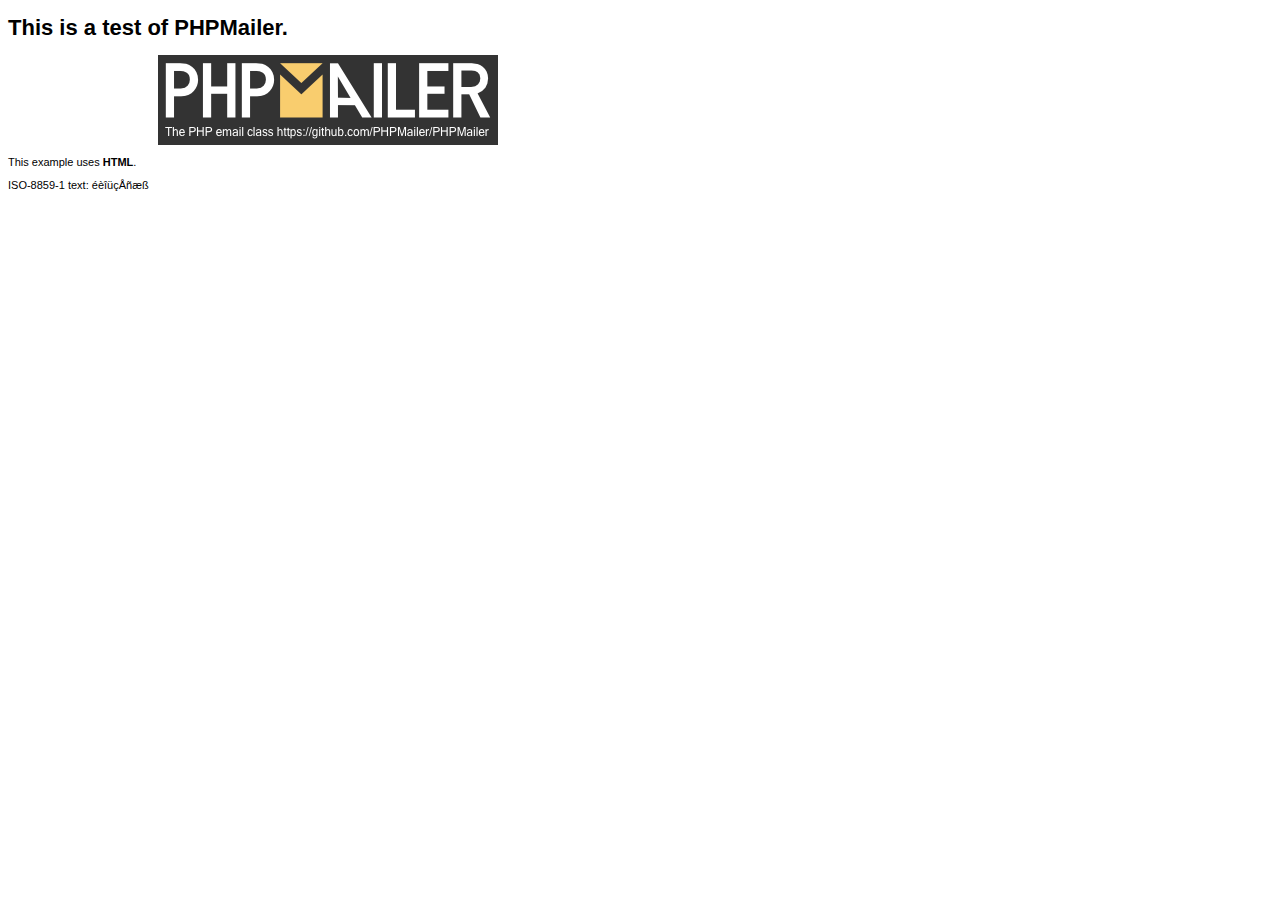
<file: php/phpmailer/5.2.23/examples/contents.html>
<!DOCTYPE HTML PUBLIC "-//W3C//DTD HTML 4.01 Transitional//EN" "http://www.w3.org/TR/html4/loose.dtd">
<html>
<head>
  <meta http-equiv="Content-Type" content="text/html; charset=iso-8859-1">
  <title>PHPMailer Test</title>
</head>
<body>
<div style="width: 640px; font-family: Arial, Helvetica, sans-serif; font-size: 11px;">
  <h1>This is a test of PHPMailer.</h1>
  <div align="center">
    <a href="https://github.com/PHPMailer/PHPMailer/"><img src="images/phpmailer.png" height="90" width="340" alt="PHPMailer rocks"></a>
  </div>
  <p>This example uses <strong>HTML</strong>.</p>
  <p>ISO-8859-1 text: ���������</p>
</div>
</body>
</html>
</file>
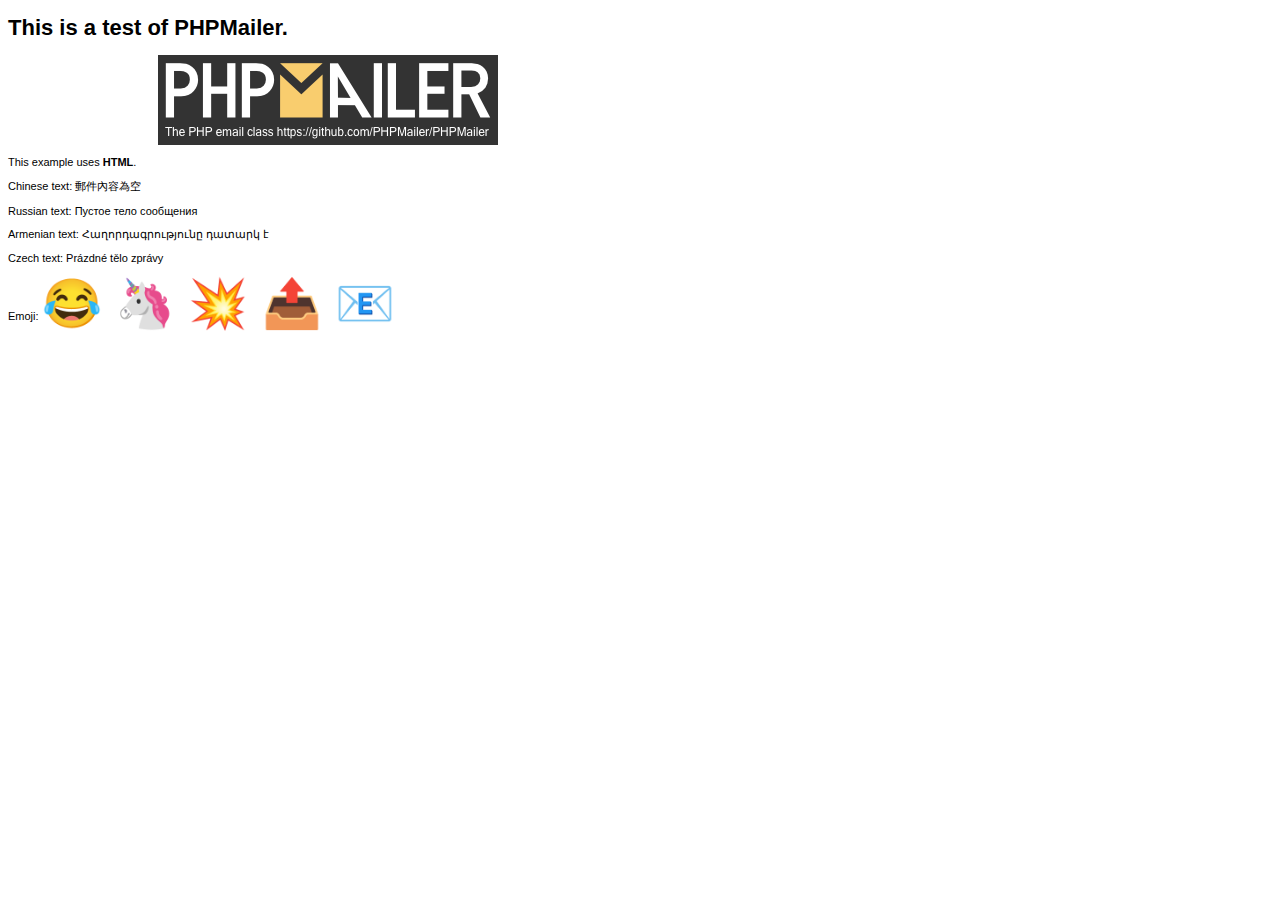
<file: php/phpmailer/5.2.23/examples/contentsutf8.html>
<!DOCTYPE HTML PUBLIC "-//W3C//DTD HTML 4.01 Transitional//EN" "http://www.w3.org/TR/html4/loose.dtd">
<html>
<head>
  <meta http-equiv="Content-Type" content="text/html; charset=utf-8">
  <title>PHPMailer Test</title>
</head>
<body>
<div style="width: 640px; font-family: Arial, Helvetica, sans-serif; font-size: 11px;">
  <h1>This is a test of PHPMailer.</h1>
  <div align="center">
    <a href="https://github.com/PHPMailer/PHPMailer/"><img src="images/phpmailer.png" height="90" width="340" alt="PHPMailer rocks"></a>
  </div>
  <p>This example uses <strong>HTML</strong>.</p>
  <p>Chinese text: 郵件內容為空</p>
  <p>Russian text: Пустое тело сообщения</p>
  <p>Armenian text: Հաղորդագրությունը դատարկ է</p>
  <p>Czech text: Prázdné tělo zprávy</p>
  <p>Emoji: <span style="font-size: 48px">😂 🦄 💥 📤 📧</span></p>
</div>
</body>
</html>
</file>
